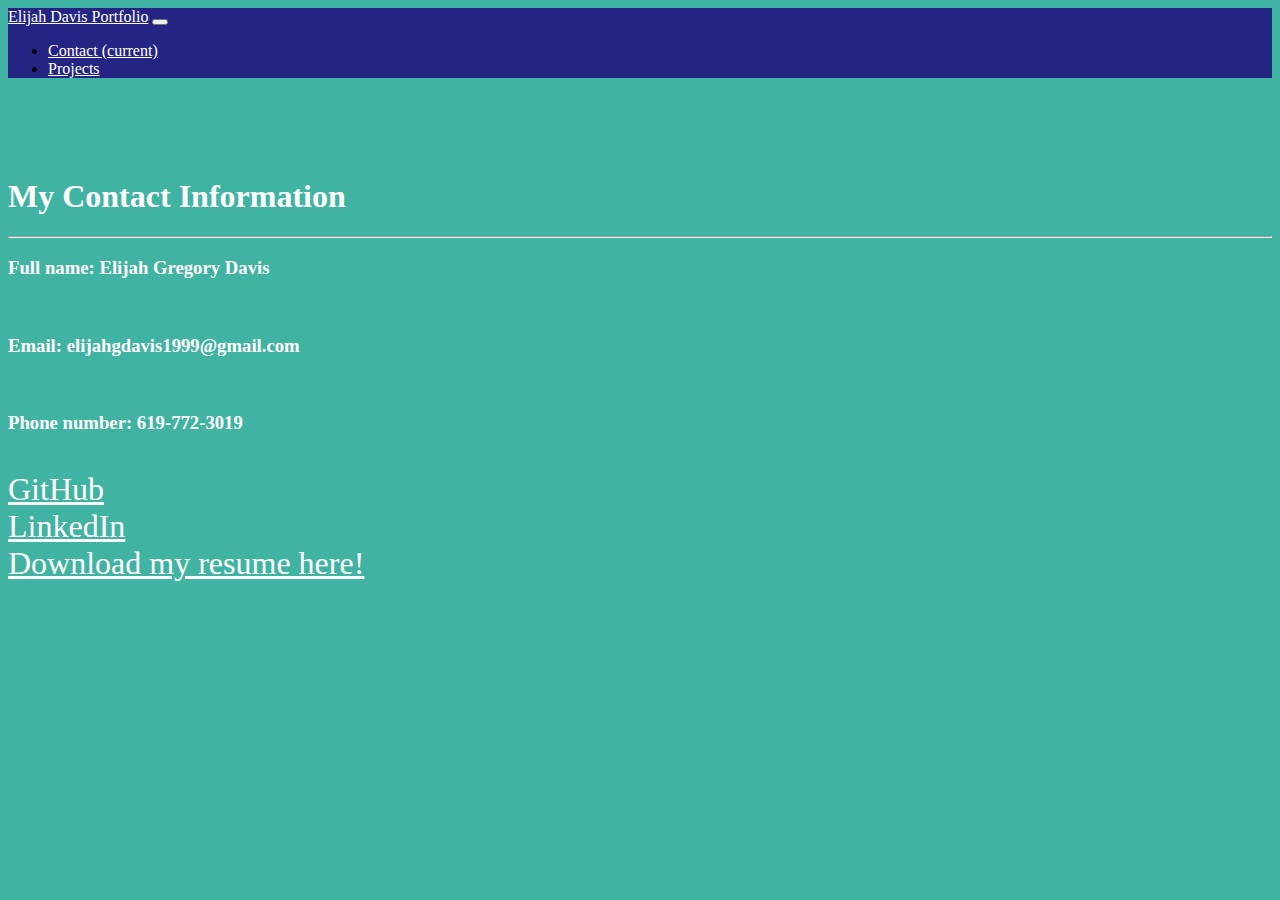
<file: index.html>
<!DOCTYPE html>
<html lang="en">
  <head>
    <meta charset="UTF-8" />
    <meta name="viewport" content="width=device-width, initial-scale=1.0" />
    <title>Document</title>

    <link
      rel="stylesheet"
      href="https://cdn.jsdelivr.net/npm/bootstrap@4.5.3/dist/css/bootstrap.min.css"
      integrity="sha384-TX8t27EcRE3e/ihU7zmQxVncDAy5uIKz4rEkgIXeMed4M0jlfIDPvg6uqKI2xXr2"
      crossorigin="anonymous"
    />
    <link rel="stylesheet" href="style.css" />
  </head>
  <body>
    <header>
      <nav class="navbar navbar-expand-lg" style="background-color: #242582">
        <a class="navbar-brand" href="#" style="color: white"
          >Elijah Davis Portfolio</a
        >
        <button
          class="navbar-toggler"
          type="button"
          data-toggle="collapse"
          data-target="#navbarNav"
          aria-controls="navbarNav"
          aria-expanded="false"
          aria-label="Toggle navigation"
        >
          <span class="navbar-toggler-icon"></span>
        </button>
        <div class="collapse navbar-collapse" id="navbarNav">
          <ul class="navbar-nav ml-auto">
            <li class="nav-item active">
              <a class="nav-link" href="index.html" style="color: white"
                >Contact <span class="sr-only">(current)</span></a
              >
            </li>
            <li class="nav-item">
              <a class="nav-link" href="portfolio.html" style="color: white"
                >Projects</a
              >
            </li>
          </ul>
        </div>
      </nav>
      <div id="aboutme" class="container" style="margin-top: 100px">
        <div class="row">
          <div class="col">
            <h1>My Contact Information</h1>
            <hr />
          </div>
        </div>
        <div class="row">
          <div class="col-lg-8">
            <h3>Full name: Elijah Gregory Davis</h3>
            <br />
            <h3>Email: elijahgdavis1999@gmail.com</h3>
            <br />
            <h3>Phone number: 619-772-3019</h3>
            <br />
            <a
              href="https://github.com/ElijahIG"
              id="resume"
              style="font-size: xx-large"
              >GitHub</a
            >
            <br />
            <a
              href="https://www.linkedin.com/in/elijah-davis-08998b1ba/"
              id="resume"
              style="font-size: xx-large"
              >LinkedIn</a
            >
            <br />
            <a href="resume.pdf" id="resume" style="font-size: xx-large"
              >Download my resume here!</a
            >
          </div>
        </div>
      </div>
    </header>
  </body>
</html>
</file>
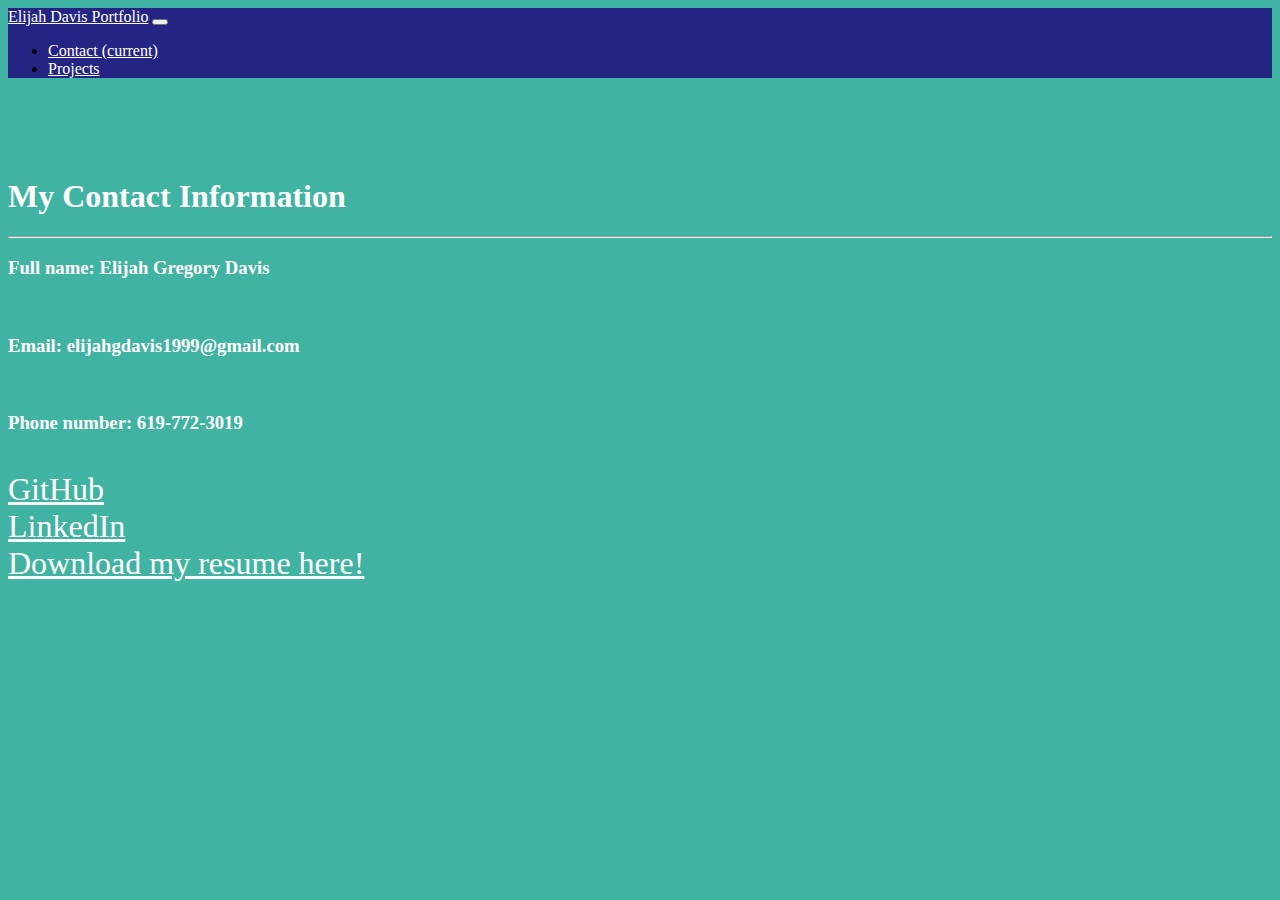
<file: contact.html>
<!DOCTYPE html>
<html lang="en">
  <head>
    <meta charset="UTF-8" />
    <meta name="viewport" content="width=device-width, initial-scale=1.0" />
    <title>Document</title>

    <link
      rel="stylesheet"
      href="https://cdn.jsdelivr.net/npm/bootstrap@4.5.3/dist/css/bootstrap.min.css"
      integrity="sha384-TX8t27EcRE3e/ihU7zmQxVncDAy5uIKz4rEkgIXeMed4M0jlfIDPvg6uqKI2xXr2"
      crossorigin="anonymous"
    />
    <link rel="stylesheet" href="style.css" />
  </head>
  <body>
    <header>
      <nav class="navbar navbar-expand-lg" style="background-color: #242582">
        <a class="navbar-brand" href="#" style="color: white"
          >Elijah Davis Portfolio</a
        >
        <button
          class="navbar-toggler"
          type="button"
          data-toggle="collapse"
          data-target="#navbarNav"
          aria-controls="navbarNav"
          aria-expanded="false"
          aria-label="Toggle navigation"
        >
          <span class="navbar-toggler-icon"></span>
        </button>
        <div class="collapse navbar-collapse" id="navbarNav">
          <ul class="navbar-nav ml-auto">
            <li class="nav-item active">
              <a class="nav-link" href="contact.html" style="color: white"
                >Contact <span class="sr-only">(current)</span></a
              >
            </li>
            <li class="nav-item">
              <a class="nav-link" href="portfolio.html" style="color: white"
                >Projects</a
              >
            </li>
          </ul>
        </div>
      </nav>
      <div id="aboutme" class="container" style="margin-top: 100px">
        <div class="row">
          <div class="col">
            <h1>My Contact Information</h1>
            <hr />
          </div>
        </div>
        <div class="row">
          <div class="col-lg-8">
            <h3>Full name: Elijah Gregory Davis</h3>
            <br />
            <h3>Email: elijahgdavis1999@gmail.com</h3>
            <br />
            <h3>Phone number: 619-772-3019</h3>
            <br />
            <a
              href="https://github.com/ElijahIG"
              id="resume"
              style="font-size: xx-large"
              >GitHub</a
            >
            <br />
            <a
              href="https://www.linkedin.com/in/elijah-davis-08998b1ba/"
              id="resume"
              style="font-size: xx-large"
              >LinkedIn</a
            >
            <br />
            <a href="resume.pdf" id="resume" style="font-size: xx-large"
              >Download my resume here!</a
            >
          </div>
        </div>
      </div>
    </header>
  </body>
</html>
</file>
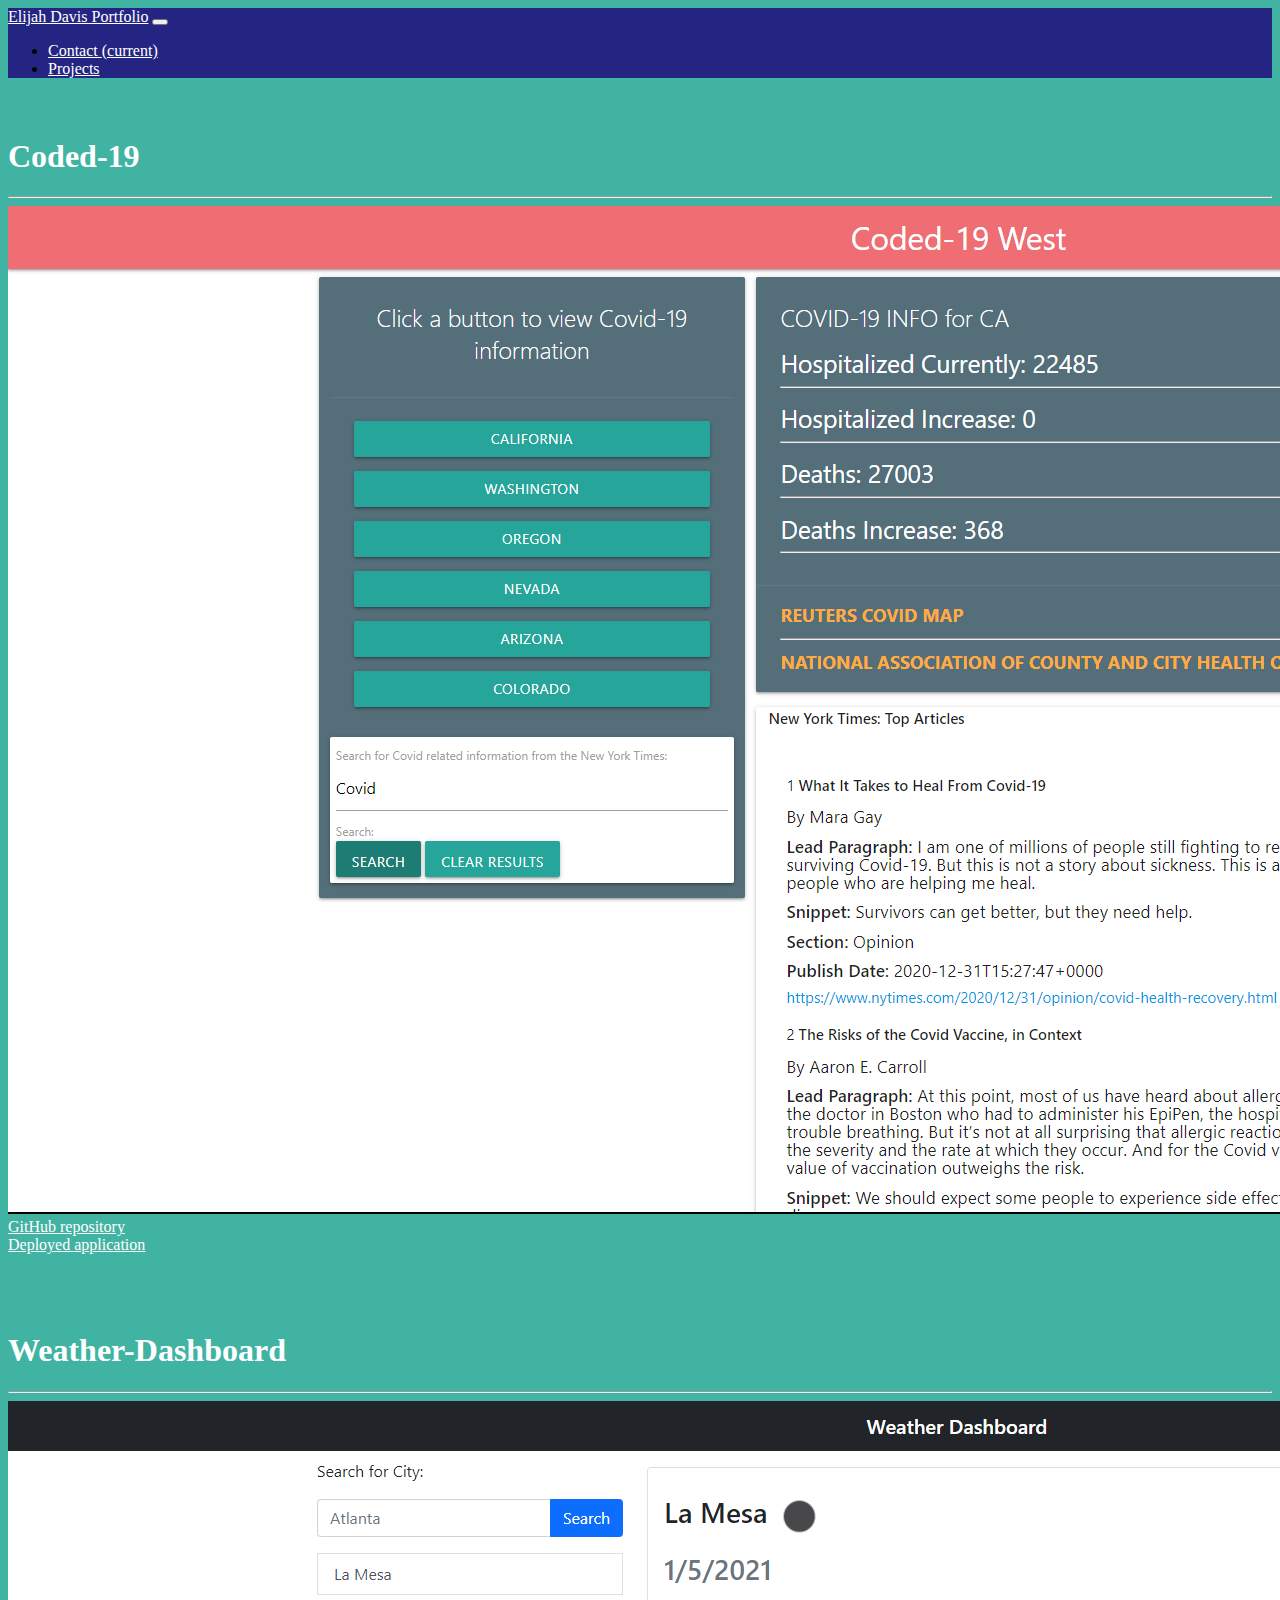
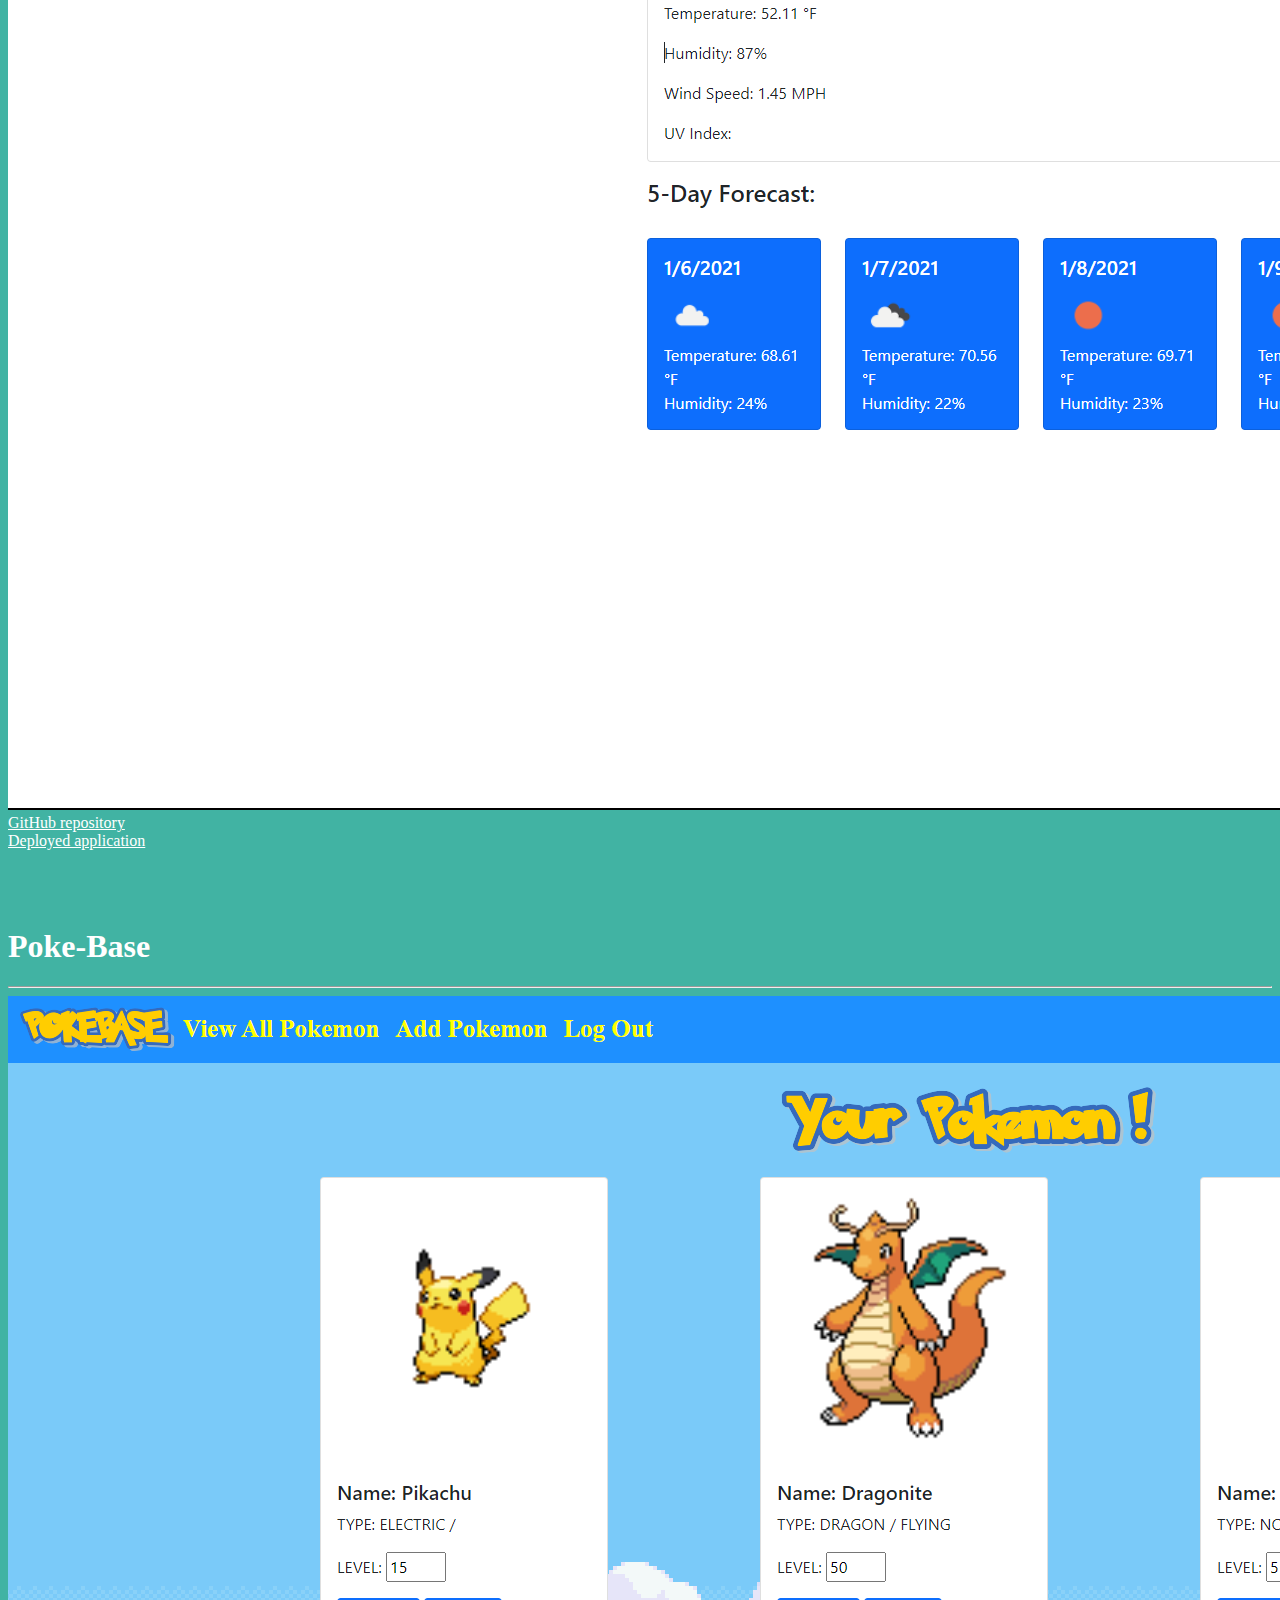
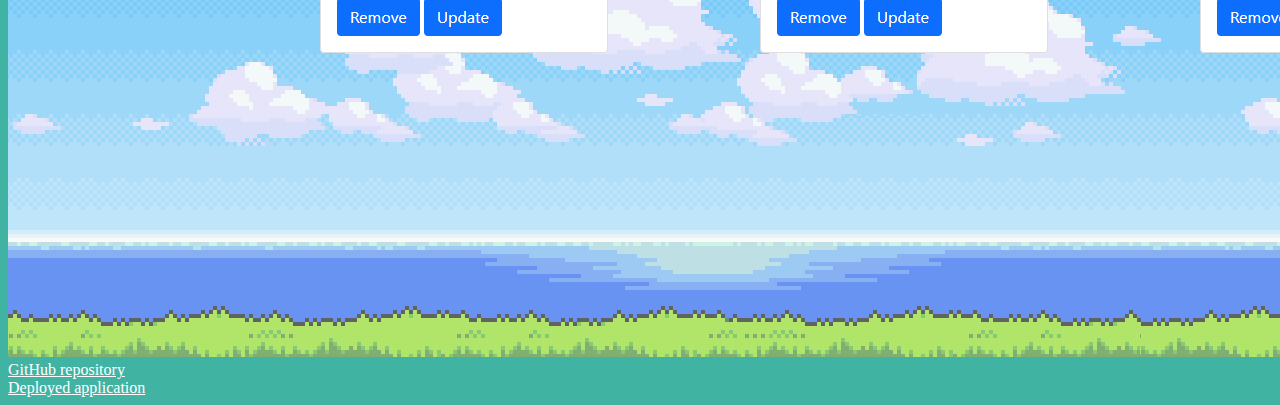
<file: portfolio.html>
<!DOCTYPE html>
<html lang="en">
  <head>
    <meta charset="UTF-8" />
    <meta name="viewport" content="width=device-width, initial-scale=1.0" />
    <title>Document</title>

    <link
      rel="stylesheet"
      href="https://cdn.jsdelivr.net/npm/bootstrap@4.5.3/dist/css/bootstrap.min.css"
      integrity="sha384-TX8t27EcRE3e/ihU7zmQxVncDAy5uIKz4rEkgIXeMed4M0jlfIDPvg6uqKI2xXr2"
      crossorigin="anonymous"
    />
    <link rel="stylesheet" href="style.css" />
  </head>
  <header>
    <nav class="navbar navbar-expand-lg" style="background-color: #242582">
      <a class="navbar-brand" href="#" style="color: white"
        >Elijah Davis Portfolio</a
      >
      <button
        class="navbar-toggler"
        type="button"
        data-toggle="collapse"
        data-target="#navbarNav"
        aria-controls="navbarNav"
        aria-expanded="false"
        aria-label="Toggle navigation"
      >
        <span class="navbar-toggler-icon"></span>
      </button>
      <div class="collapse navbar-collapse" id="navbarNav">
        <ul class="navbar-nav ml-auto">
          <li class="nav-item">
            <a class="nav-link" href="index.html" style="color: white"
              >Contact <span class="sr-only">(current)</span></a
            >
          </li>
          <li class="nav-item active">
            <a class="nav-link" href="portfolio.html" style="color: white"
              >Projects</a
            >
          </li>
        </ul>
      </div>
    </nav>
  </header>

  <body>
    <div class="container container-fluid" style="margin-top: 60px">
      <div class="row">
        <div class="col-md-9">
          <h1 style="color: white">Coded-19</h1>
          <hr />
        </div>
      </div>
      <div class="row">
        <div class="col-md-5">
          <img
            src="asset/images/Covid-19.PNG"
            alt="Covid-19"
            class="img-fluid mb-6"
          />
          <a
            href="https://github.com/ElijahIG/Coded-19-app"
            style="color: white"
            >GitHub repository</a
          >
          <br />
          <a
            href="https://elijahig.github.io/Coded-19-app/"
            style="color: white"
            >Deployed application</a
          >
        </div>
      </div>
    </div>
    <br />
    <div class="container container-fluid" style="margin-top: 60px">
      <div class="row">
        <div class="col-md-9">
          <h1 style="color: white">Weather-Dashboard</h1>
          <hr />
        </div>
      </div>
      <div class="row">
        <div class="col-md-5">
          <img
            src="asset/images/Weather-Dashboard.PNG"
            alt="Weather Dashboard"
            class="img-fluid mb-6"
          />
          <a
            href="https://github.com/ElijahIG/weather-dashboard"
            style="color: white"
            >GitHub repository</a
          >
          <br />
          <a
            href="https://elijahig.github.io/weather-dashboard/"
            style="color: white"
            >Deployed application</a
          >
        </div>
      </div>
    </div>
    <br />
    <div class="container container-fluid" style="margin-top: 60px">
      <div class="row">
        <div class="col-md-9">
          <h1 style="color: white">Poke-Base</h1>
          <hr />
        </div>
      </div>
      <div class="row">
        <div class="col-md-5">
          <img
            src="asset/images/pokebase.PNG"
            alt="Poke Base"
            class="img-fluid mb-6"
          />
          <a
            href="https://github.com/bcraig-13/poke-base"
            style="color: white"
            >GitHub repository</a
          >
          <br />
          <a
            href="https://poke-base-app.herokuapp.com/"
            style="color: white"
            >Deployed application</a
          >
        </div>
      </div>
    </div>
  </body>
</html>
</file>
<file: style.css>
body {
  background-color: #41b3a3;
}

#aboutme {
  color: white;
}

#resume {
  color: white;
}
</file>
